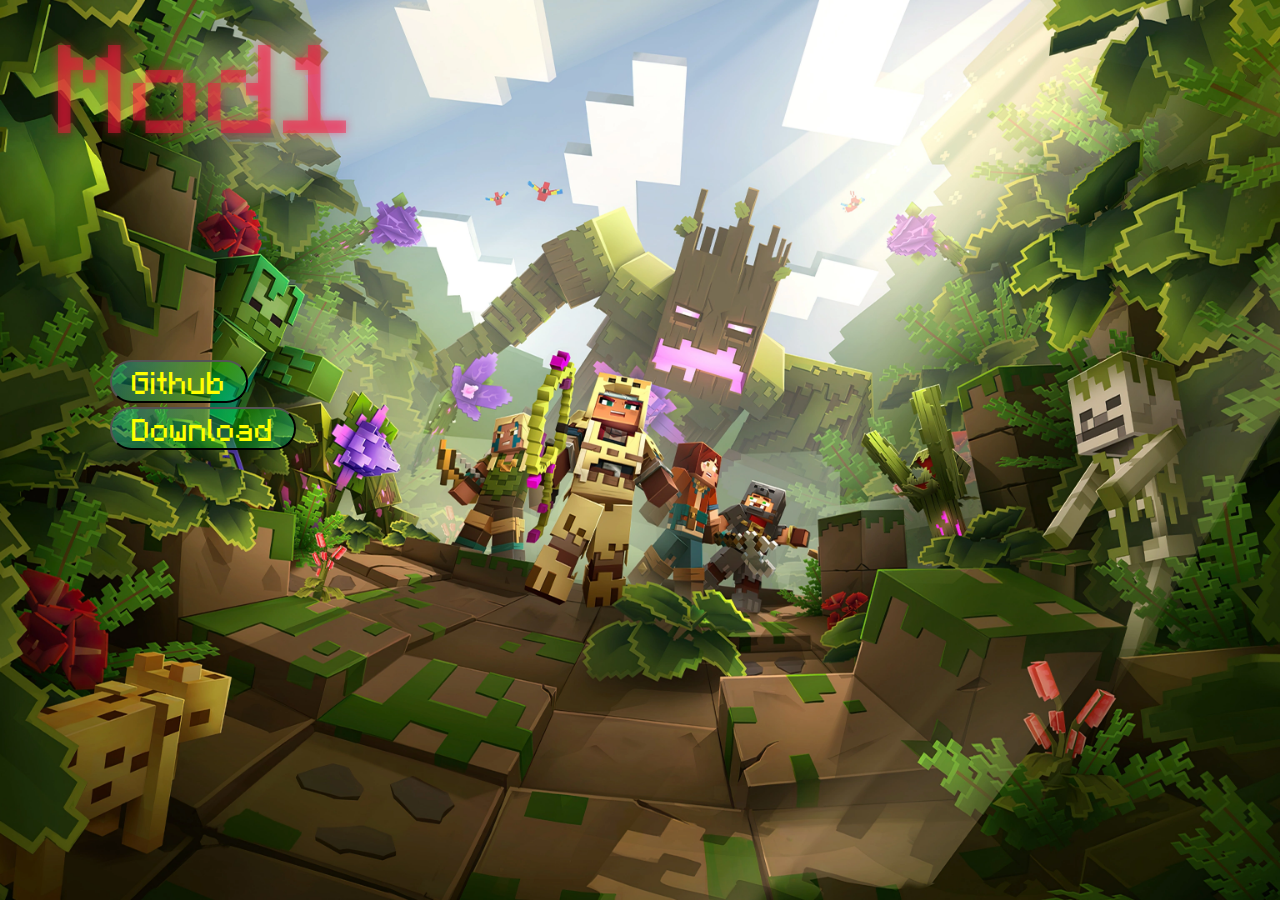
<file: docs/index.html>
<!DOCTYPE html>
<html lang="en">
<link rel="stylesheet" href="css\style.css">
<script src="css/script.js"></script>


<head>
    <meta name="viewport" content="width=device-width, initial-scale=1"/>
    <meta charset="UTF-8">
    <title>Mod1</title>
    <link id="icon" rel="icon" href="css\images\ruby.webp">
</head>

<body>

<a class="subTitle">Mod1</a>
<div class="gitButDiv">
    <button class="gitBut" id="but1" onmouseover="changeFavicon('css/images/block.webp')" onclick="onButtonClick()">Github</button>
    <br>
    <button class="gitBut" id="but2" onmouseover="changeFavicon('css/images/ruby.webp')" onclick="onButtonClickDownload()">Download</button>
</div>

</body>
</html>
</file>
